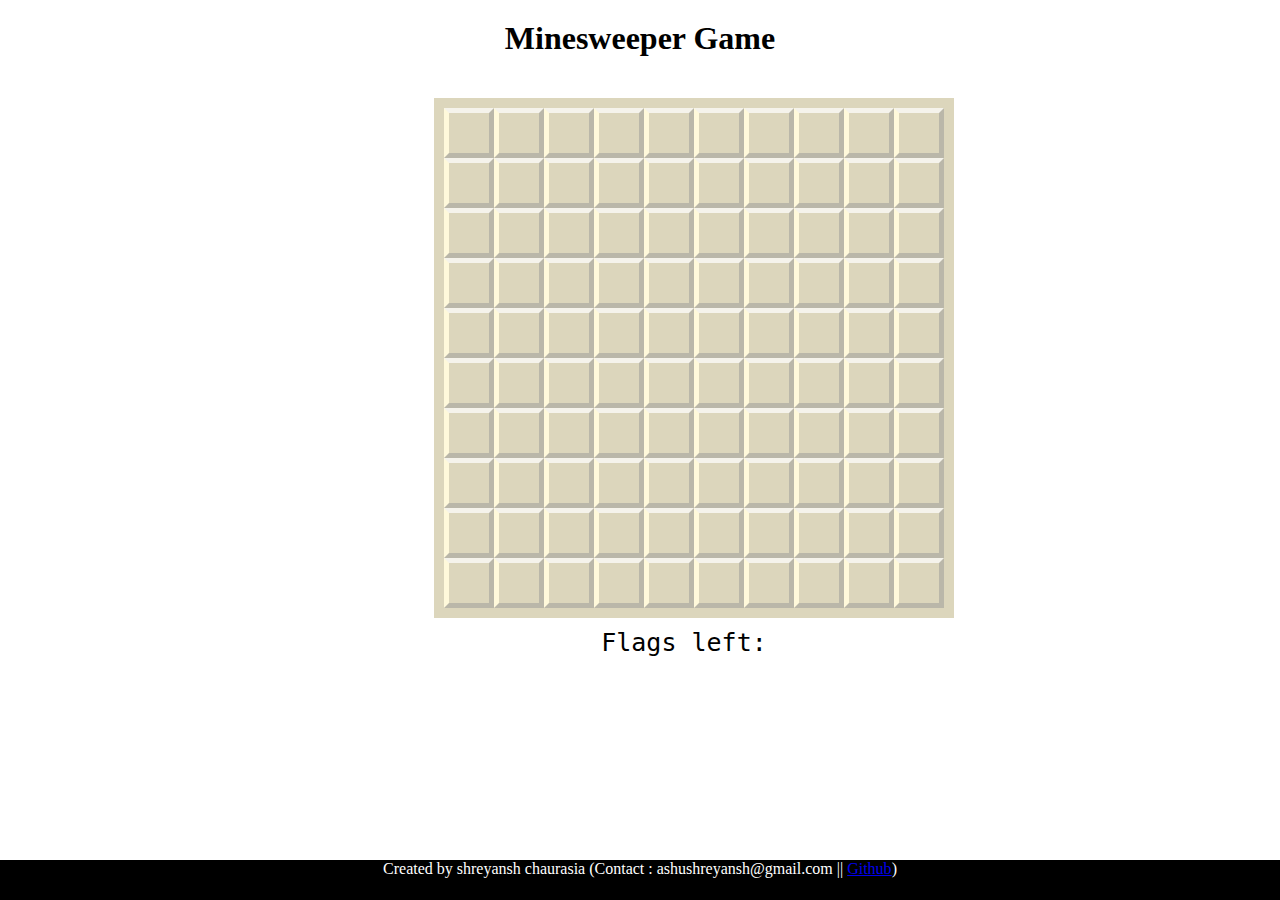
<file: Minesweeper/index.html>
<!DOCTYPE html>
<html lang="en">
  <head>
    <meta charset="utf-8">
    <title>Project Minesweeper</title>
    <link rel="stylesheet" href="./style.css">
    <script src="index.js"></script>
  </head>
  <body>
    <h1>Minesweeper Game</h1>
    <div class="megumin">
      <img src="tenor.gif" alt="explosion">
    </div>
    <div class="container">
      <div class="grid">
      </div>
      <div class="container1">
        <div>Flags left: <span id='flags-left'></span></div>
        <div id="result"></div>
      </div>
    </div>
    <footer class="footer">Created by shreyansh chaurasia (Contact : ashushreyansh@gmail.com || <a href="https://github.com/ashushreyansh" target="_blank">Github</a>)</footer>
  </body>
</html>
</file>
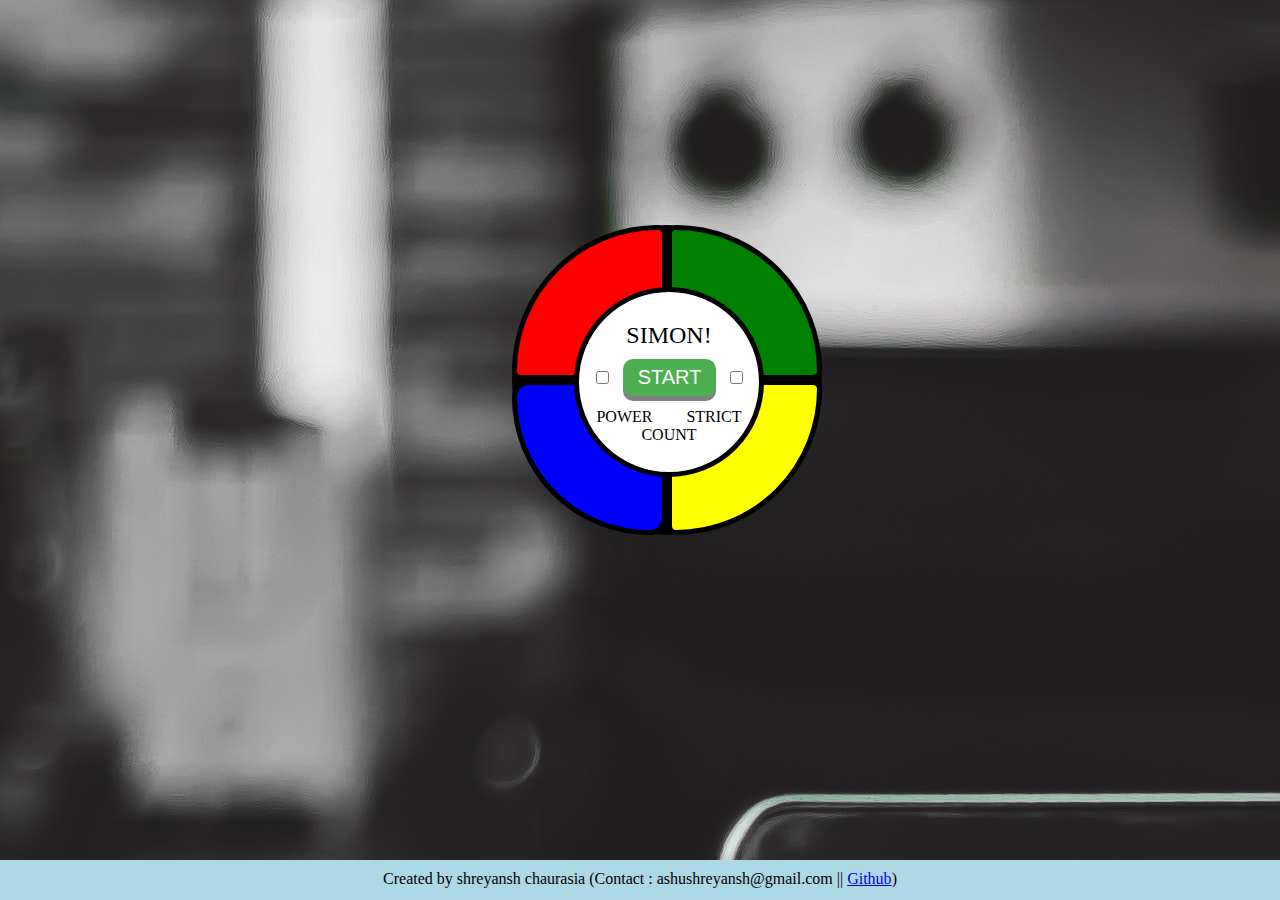
<file: Simon-Game/index.html>
<!DOCTYPE html>
<html>
  <head>
    <meta charset="utf-8">
    <title>SIMON SAYS!</title>
    <link rel="stylesheet" type="text/css" href="./style.css">
  </head>
  <body>

    <audio id="clip1">
      <source src="./music/a.mp3"></source>
    </audio>
    <audio id="clip2">
      <source src="./music/b.mp3"></source>
    </audio>
    <audio id="clip3">
      <source src="./music/c.mp3"></source>
    </audio>
    <audio id="clip4">
      <source src="./music/d.mp3"></source>
    </audio>

    <div id="outer-circle">
      <div id="topleft"class="btn btn-animated"></div>
      <div id="topright" class="btn btn-animated"></div>
      <div id="bottomleft" class="btn btn-animated"></div>
      <div id="bottomright" class="btn btn-animated"></div>
      <div id="inner-circle">
        <div id="title" class="font-effect-emboss">SIMON!</div>
        <div id="switches">
          <input type="checkbox" class="toggle" id="on">
          <button class="button btn" id="start">START</button>
          <input type="checkbox" class="toggle" id="strict">
        </div>
        <div class="text1">
          <span id="power">POWER</span>
          <span id="strict">STRICT</span>
        </div>
        <div id="turn"></div>
        <div class="text2">COUNT</div>
      </div>
    </div>
    <footer id="footer">Created by shreyansh chaurasia (Contact : ashushreyansh@gmail.com || <a href="https://github.com/ashushreyansh" target="_blank">Github</a>)</footer>

    <script type="text/javascript" src="./index.js"></script>
  </body>
</html>
</file>
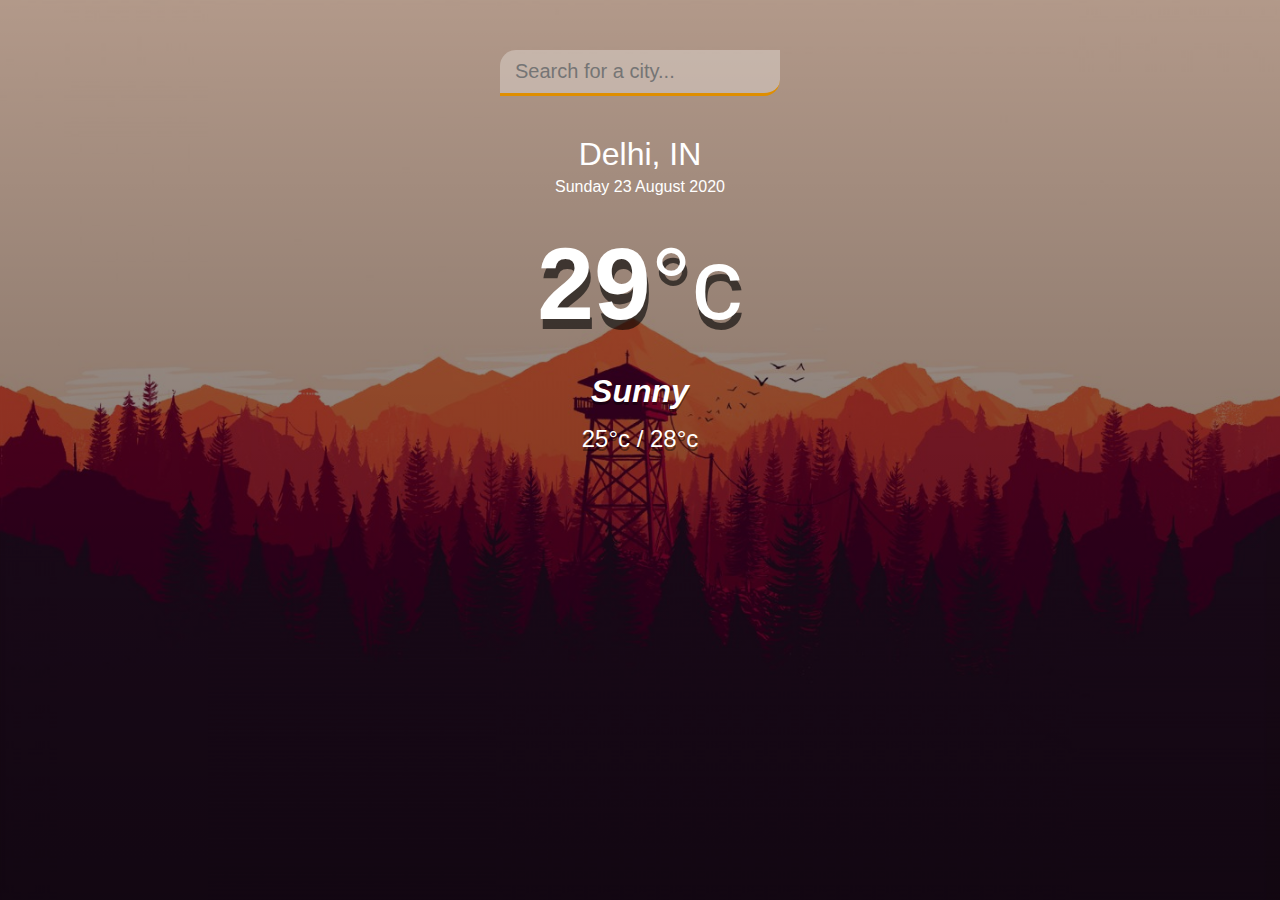
<file: Wheather App/index.html>
<!DOCTYPE html>
<html>
	<head>
		<meta charset = "UTF-8">
		<meta name = "viewport" content = "width=device-width, initial-scale=1.0">
		<meta http-equiv = "X-UA-Compatible" content = "ie=edge">
		<link rel="shortcut icon" href="icon.png"/>
		<title>Wheather App</title>
		<link rel = "stylesheet" href = "main.css"/>
	</head>
	
	<body class="body">
		<div class = "app-wrap">
			<header>
				<input type = "text" autocomplete = "off" class = "search-box" placeholder="Search for a city..."/>
			</header>
			<main>
				<section class="location">
					<div class="city">Delhi, IN</div>
					<div class="date">Sunday 23 August 2020</div>
				  </section>
				  <div class="current">
					<div class="temp">29<span>°c</span></div>
					<div class="weather">Sunny</div>
					<div class="hi-low">25°c / 28°c</div>
				  </div>
			</main>
		</div>
		<script src = "main.js"></script>
	</body>
</html>
</file>
<file: Minesweeper/style.css>
body{
  margin: 50px auto 0px auto;
  width: 40%;
  padding: 10px;
}
h1{
  margin-top: -40px;
  font-size: 32px;
  text-align: center;
}
.megumin{
  margin-left: 60px;
  position: absolute;
  opacity: 0;
  z-index: -1;
}
.container {
  width: 500px;
  align-content: center;
  position: absolute;
}
.container1{
  margin-left: 100px;
  margin-bottom: 50px;
  text-align: center;
}
.grid{
  width: 500px;
  height:500px;
  display: flex;
  flex-wrap: wrap;
  background-color: #dcd6bc;
  margin-left: 50px;
  margin-top: 20px;
  border: 10px solid #dcd6bc;
  margin-bottom: 10px;
}
div {
  font-size: 25px;
  font-family: 'Roboto Mono', monospace;
}
.bomb{
  height: 50px;
  width: 50px;
  border: 5px solid;
  border-color: #f5f3eb #bab7a9 #bab7a9 #fff9db;
  box-sizing: border-box;
}
.checked{
  height: 50px;
  width: 50px;
  border: 2px solid;
  background-color: #cecab7;
  border-color: #9c998d;
  box-sizing: border-box;
}
.valid{
  height: 50px;
  width: 50px;
  border: 5px solid;
  border-color: #f5f3eb #bab7a9 #bab7a9 #fff9db;
  box-sizing: border-box;
}
.one {
  color: #e76346;
}
.two {
  color: #4199d3;
}
.three {
  color: #57da59;
}
.four{
  color: #bb41d3;
}
#result {
  margin-top: 5px;
  color: #e76346;
}
.footer{
  position: fixed;
  left: 0;
  bottom: 0;
  width: 100%;
  height: 40px;
  text-align: center;
  background: black;
  color: white;
}
</file>
<file: Simon-Game/style.css>
body{
  background-image: url(./bg.jpg);
  margin: 0;
}
#footer{
  width: 100%;
  padding: 10px 0px 0px 0px;
  margin: 0px 0px 0px 0px;
  height: 30px;
  background: lightblue;
  bottom: 0;
  position: absolute;
  text-align: center;
}
#outer-circle{
  width: 0 auto;
  height: 0 auto;
  top: 25%;
  left:40%;
  background-color: black;
  border-radius: 50%;
  position: absolute;
  display: grid;
}
#topleft{
  height: 145px;
  width: 145px;
  border-radius:320px 20px 20px 20px;
  background: red;
  grid-row: 1;
  grid-column: 1;
  border-style: solid;
  border-width: thick;
}
#topright{
  height: 145px;
  width: 145px;
  border-radius:20px 320px 20px 20px;
  background: green;
  grid-row: 1;
  grid-column: 2;
  border-style: solid;
  border-width: thick;
}
#bottomleft{
  height: 145px;
  width: 145px;
  border-radius:50px 50px 50px 400px ;
  background: blue;
  grid-row: 2;
  grid-column: 1;
  border-style: solid;
  border-width: thick;
}
#bottomright{
  height: 145px;
  width: 145px;
  border-radius:20px 20px 320px 20px;
  background: yellow;
  grid-row: 2;
  grid-column: 2;
  border: black;
  border-style: solid;
  border-width: thick;
}
#inner-circle{
  width: 180px;
  height: 180px;
  background-color: #FFFFFF;
  border-radius: 50%;
  top: 20%;
  left:20%;
  position: absolute;
  border-style: solid;
  border-width: thick;
  text-align: center;
}
#title{
  margin: 30px 30px 10px 30px;
  font-size: 24px;
}
#power{
  margin-right: 20px;
}
#on{
  margin-right: 10px;
}
#strict{
  margin-left: 10px;
}
.text1{
  margin-top: 12px;
}
.button {
  padding: 7px 15px;
  font-size: 20px;
  text-align: center;
  color: #fff;
  background-color: #4CAF50;
  border: none;
  border-radius: 10px;
  box-shadow: 0 5px grey;
}

.btn:hover {
    transform: translateY(-3px);
    box-shadow: 0 10px 20px rgba(0, 0, 0, 0.2);
}
.btn-animated {
    animation: moveInBottom 3s ease-out;
    animation-fill-mode: backwards;
}

@keyframes moveInBottom {
    0% {
        opacity: 0;
        transform: translateY(30px);
    }

    100% {
        opacity: 1;
        transform: translateY(0px);
    }
}
</file>
<file: Wheather App/main.css>
* {
    margin: 0;
    padding: 0;
    box-sizing: border-box;
  }
  
  .body {
    font-family: 'montserrat', sans-serif;
    background-image: url('bg.jpg');
    background-size: cover;
    background-position: top center;
  }
  
  .app-wrap {
    display: flex;
    flex-direction: column;
    min-height: 100vh;
    background-image: linear-gradient(to bottom, rgba(0, 0, 0, 0.3), rgba(0, 0, 0, 0.6));
  }
  
  header {
    display: flex;
    justify-content: center;
    align-items: center;
    padding: 50px 15px 15px;
  }
  
  header input {
    width: 100%;
    max-width: 280px;
    padding: 10px 15px;
    border: none;
    outline: none;
    background-color: rgba(255, 255, 255, 0.3);
    border-radius: 16px 0px 16px 0px;
    border-bottom: 3px solid #DF8E00;
    
    color: #313131;
    font-size: 20px;
    font-weight: 300;
    transition: 0.2s ease-out;
  }
  
  header input:focus {
    background-color: rgba(255, 255, 255, 0.6);
  }
  
  main {
    flex: 1 1 100%;
    padding: 25px 25px 50px;
    display: flex;
    flex-direction: column;
    align-items: center;
    text-align: center;
  }
  
  .location .city {
    color: #FFF;
    font-size: 32px;
    font-weight: 500;
    margin-bottom: 5px;
  }
  
  .location .date {
    color: #FFF;
    font-size: 16px;
  }
  
  .current .temp {
    color: #FFF;
    font-size: 102px;
    font-weight: 900;
    margin: 30px 0px;
    text-shadow: 2px 10px rgba(0, 0, 0, 0.6);
  }
  
  .current .temp span {
    font-weight: 500;
  }
  
  .current .weather {
    color: #FFF;
    font-size: 32px;
    font-weight: 700;
    font-style: italic;
    margin-bottom: 15px;
    text-shadow: 0px 3px rgba(0, 0, 0, 0.4);
  }
  
  .current .hi-low {
    color: #FFF;
    font-size: 24px;
    font-weight: 500;
    text-shadow: 0px 4px rgba(0, 0, 0, 0.4);
  }
</file>
